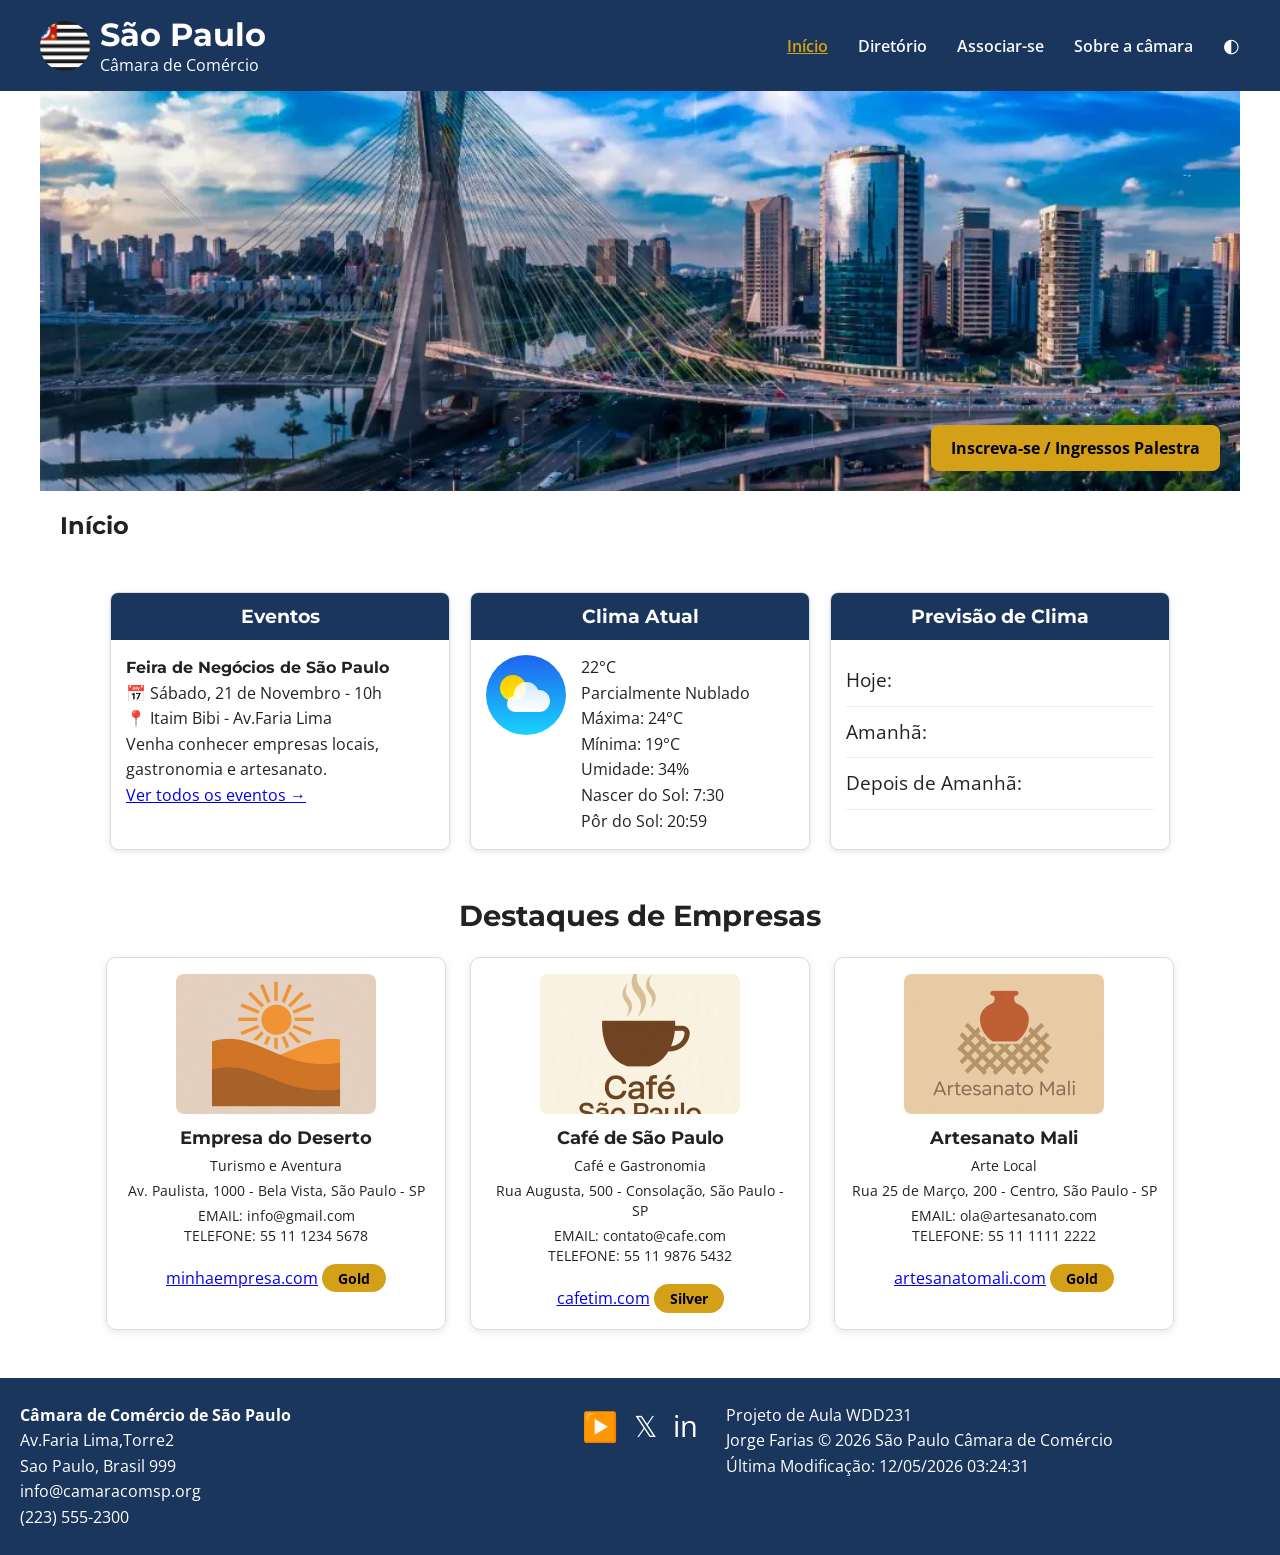
<file: camara/index.html>
<!DOCTYPE html>
<html lang="pt-BR">
<head>
  <meta charset="UTF-8">
  <meta name="viewport" content="width=device-width, initial-scale=1.0">
  <title>São Paulo Câmara de Comércio</title>
  <meta name="description" content="Câmara de Comércio de São paulo - Conectando empresas, eventos e oportunidades.">
  <meta name="author" content="Jorge Farias">
  <meta property="og:title" content="Câmara de Comércio de São Paulo - Negócios e Eventos">
  <meta property="og:description" content="Conecte sua empresa à Câmara de Comércio de São Paulo. Encontre parceiros, eventos e oportunidades para crescer.">
  <meta property="og:image" content="https://jxavierdefarias.github.io/wdd231/camara/imagens/hero.jpg">
  <meta property="og:url" content="https://jxavierdefarias.github.io/wdd231/camara/index.html">
  <meta property="og:type" content="website">
  <link rel="icon" href="imagens/favicon.jpg">
  <link rel="preconnect" href="https://fonts.googleapis.com">
  <link rel="preconnect" href="https://fonts.gstatic.com" crossorigin>
  <link href="https://fonts.googleapis.com/css2?family=Montserrat:wght@600;700&family=Open+Sans&display=swap" rel="stylesheet">
  <link rel="stylesheet" href="estilos/camara.css">
  <link rel="stylesheet" href="estilos/camara-grande.css">
</head>
<body>
  <header>
    <div class="logo">
      <img src="imagens/logo.webp" alt="Logo Sao Paulo">
      <div><h1>São Paulo</h1><p>Câmara de Comércio</p></div>
    </div>
    <button id="menuButton" aria-label="Abrir menu">☰</button>
    <nav id="menuItems">
      <a href="index.html" class="active">Início</a>
      <a href="diretorio.html">Diretório</a>
      <a href="associacao.html">Associar-se</a>
      <a href="sobre.html">Sobre a câmara</a>
      <button id="darkBtn" aria-label="Modo escuro">◐</button>
    </nav>
  </header>
  <main>
    
    <div class="hero">
      <img src="imagens/hero-sao-paulo.webp" alt="Cidade de São Paulo, Brasil">
      <a href="associacao.html" class="cta">Inscreva-se / Ingressos Palestra</a>
    </div>

    <h2 class="page-title">Início</h2>
    <section class="info-grid">
      <div class="card">
        <h3>Eventos</h3>
        <div class="card-body">
          <h4>Feira de Negócios de São Paulo</h4>
          <p>📅 Sábado, 21 de Novembro - 10h<br>
          📍 Itaim Bibi - Av.Faria Lima<br>
          Venha conhecer empresas locais, gastronomia e artesanato.</p>
          <a href="#">Ver todos os eventos →</a>
        </div>
      </div>

      <div class="card">
        <h3>Clima Atual</h3>
        <div class="card-body weather">
          <img id="weatherIcon" src="imagens/sun.svg" alt="Clima">
          <div>
            <p><span id="current-temp">22°C</span></p>
            <p><span id="weather-desc">Parcialmente Nublado</span></p>
            <p>Máxima: <span id="max">24°C</span></p>
            <p>Mínima: <span id="min">19°C</span></p>
            <p>Umidade: <span id="humidity">34%</span></p>
            <p>Nascer do Sol: <span id="sunrise">7:30</span></p>
            <p>Pôr do Sol: <span id="sunset">20:59</span></p>
          </div>
        </div>
      </div>

      <div class="card">
        <h3>Previsão de Clima</h3>
        <div class="card-body forecast">
          <p>Hoje: <span id="forecast-today"></span></p>
          <p>Amanhã: <span id="forecast-day1"></span></p>
          <p>Depois de Amanhã: <span id="forecast-day2"></span></p>
        </div>
      </div>
    </section>
    <section class="spotlights">
      <h2>Destaques de Empresas</h2>
      <div id="spotlight-container"></div>
    </section>
  </main>
  <footer>
    <div>
      <strong>Câmara de Comércio de São Paulo</strong><br>
       Av.Faria Lima,Torre2 <br>
      Sao Paulo, Brasil 999<br>
      info@camaracomsp.org<br>
      (223) 555-2300
    </div>
    <div class="social">
      <a href="#">▶️</a><a href="#">𝕏</a><a href="#">in</a>
    </div>
    <div>
      Projeto de Aula WDD231<br>
      Jorge Farias © <span id="year"></span> São Paulo Câmara de Comércio<br>
      Última Modificação: <span id="lastModified"></span>
    </div>
  </footer>

  <script src="scripts/camara.js"></script>
</body>
</html>
</file>
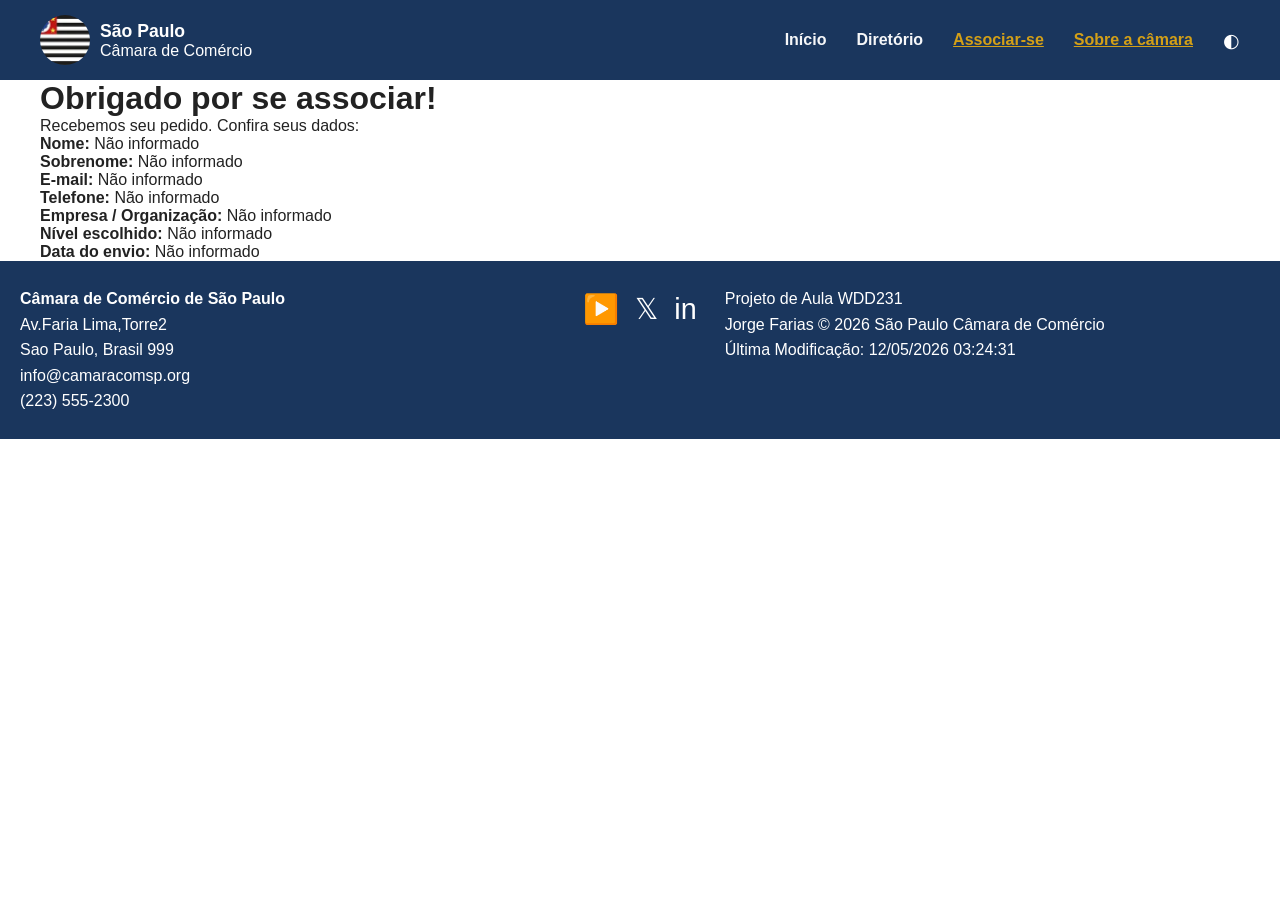
<file: camara/agradecimento.html>
<!DOCTYPE html>
<html lang="pt-BR">
<head>
  <meta charset="UTF-8">
  <meta name="viewport" content="width=device-width, initial-scale=1.0">
  <title>Obrigado! | Câmara</title>
  <meta name="description" content="Explore o Diretório da Câmara de Comércio de São Paulo. Encontre empresas locais, contatos, serviços e parceiros confiáveis.">
  <meta name="author" content="Jorge Farias">
  <link rel="icon" href="imagens/favicon.jpg">
  <meta property="og:title" content="Diretório de Empresas | São Paulo Câmara de Comércio">
  <meta property="og:description" content="Encontre empresas de São Paulo no Diretório oficial da Câmara de Comércio. Contatos, serviços e parceiros locais em um só lugar.">
  <meta property="og:type" content="website">
  <meta property="og:image" content="https://jxavierdefarias.github.io/wdd231/camara/imagens/og-directory.jpg">
  <meta property="og:url" content="https://jxavierdefarias.github.io/wdd231/camara/diretorio.html">
  <link rel="preconnect" href="https://fonts.googleapis.com">
  <link rel="preconnect" href="https://fonts.gstatic.com" crossorigin>
  <link href="https://fonts.googleapis.com/css2?family=Roboto:wght@400;700&family=Playfair+Display:wght@700&display=swap" rel="stylesheet">
  <link rel="stylesheet" href="estilos/camara.css">
  <link rel="stylesheet" href="estilos/camara-grande.css" media="screen and (min-width:701px)">
  <script src="scripts/agradecimento.js" defer></script>
</head>
<body>
  <header>
    <div class="logo">
      <img src="imagens/logo.webp" alt="Logo Sao Paulo">
      <div><p class="logo-title">São Paulo</p><p>Câmara de Comércio</p></div>
    </div>
    <button id="menuButton" aria-label="Abrir menu">☰</button>
    <nav id="menuItems">
      <a href="index.html">Início</a>
      <a href="diretorio.html">Diretório</a>
      <a href="associacao.html" class="active">Associar-se</a>
      <a href="sobre.html" class="active">Sobre a câmara</a>
      <button id="darkBtn" aria-label="Modo escuro">◐</button>
    </nav>
  </header>
  <main>
    <h1>Obrigado por se associar! </h1>
    <p>Recebemos seu pedido. Confira seus dados:</p>
    <div id="results"></div>
  </main>

<footer>
    <div>
      <strong>Câmara de Comércio de São Paulo</strong><br>
       Av.Faria Lima,Torre2 <br>
      Sao Paulo, Brasil 999<br>
      info@camaracomsp.org<br>
      (223) 555-2300
    </div>
    <div class="social">
      <a href="#">▶️</a><a href="#">𝕏</a><a href="#">in</a>
    </div>
    <div>
      Projeto de Aula WDD231<br>
      Jorge Farias © <span id="year"></span> São Paulo Câmara de Comércio<br>
      Última Modificação: <span id="lastModified"></span>
    </div>
  </footer> 
</body>
</html>
</file>
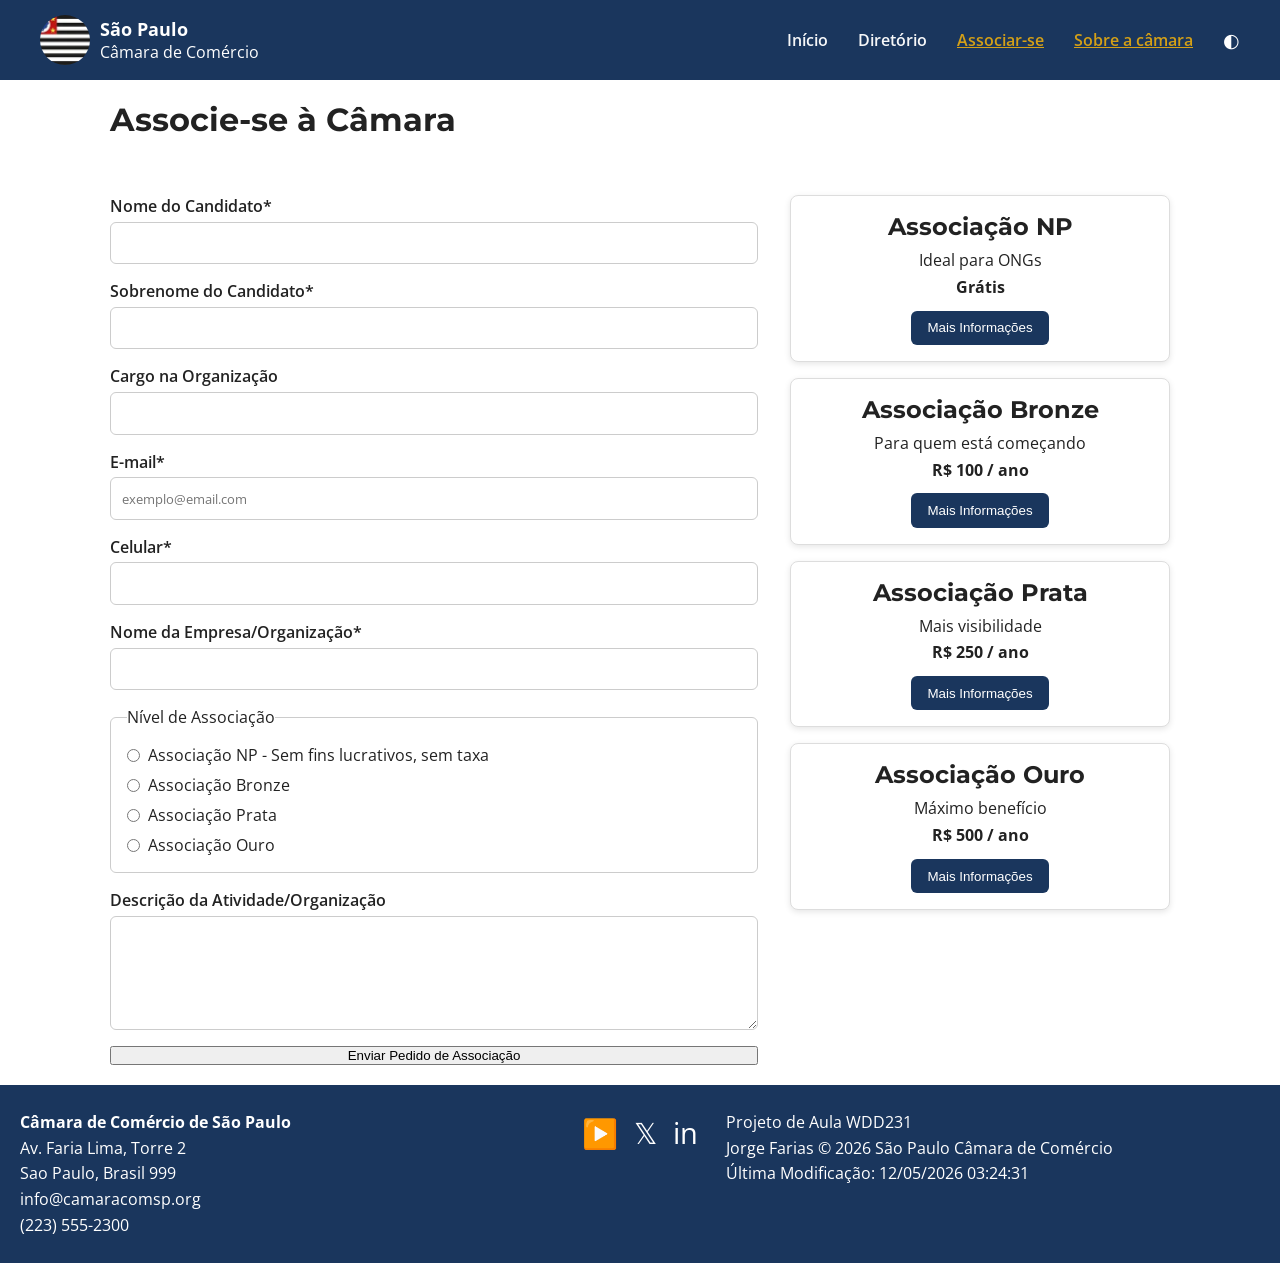
<file: camara/associacao.html>
<!DOCTYPE html>
<html lang="pt-BR">
<head>
    <meta charset="UTF-8">
    <meta name="viewport" content="width=device-width, initial-scale=1.0">
    <title>Associe-se | Câmara de Comércio de São Paulo</title>
    <meta name="description" content="Câmara de Comércio de São Paulo - Conectando empresas, eventos e oportunidades.">
    <meta name="author" content="Jorge Farias">
    <meta property="og:title" content="Câmara de Comércio de São Paulo - Negócios e Eventos">
    <meta property="og:description" content="Conecte sua empresa à Câmara de Comércio de São Paulo. Encontre parceiros, eventos e oportunidades para crescer.">
    <meta property="og:image" content="https://jxavierdefarias.github.io/wdd231/camara/imagens/hero.jpg">
    <meta property="og:url" content="https://jxavierdefarias.github.io/wdd231/camara/index.html">
    <meta property="og:type" content="website">
    <link rel="icon" href="imagens/favicon.jpg">
    <link rel="preconnect" href="https://fonts.googleapis.com">
    <link rel="preconnect" href="https://fonts.gstatic.com" crossorigin>
    <link href="https://fonts.googleapis.com/css2?family=Montserrat:wght@600;700&family=Open+Sans&display=swap" rel="stylesheet">
    <link rel="stylesheet" href="estilos/camara.css">
    <link rel="stylesheet" href="estilos/camara-grande.css">
    <script src="scripts/associacao.js" defer></script>
</head>
<body>
    <header>
        <div class="logo">
            <img src="imagens/logo.webp" alt="Logo Sao Paulo">
            <div><p class="logo-title">São Paulo</p><p>Câmara de Comércio</p></div>
        </div>
        <button id="menuButton" aria-label="Abrir menu">☰</button>
        <nav id="menuItems">
            <a href="index.html">Início</a>
            <a href="diretorio.html">Diretório</a>
            <a href="associacao.html" class="active">Associar-se</a>
            <a href="sobre.html" class="active">Sobre a câmara</a>
            <button id="darkBtn" aria-label="Modo escuro">◐</button>
        </nav>
    </header>
    <main class="join-layout">
        <h1>Associe-se à Câmara</h1>

       <form method="get" action="agradecimento.html" class="join-form">
  <label>Nome do Candidato*
    <input type="text" name="first-name" title="Digite seu primeiro nome" autocomplete="given-name" required>
  </label>

  <label>Sobrenome do Candidato*
    <input type="text" name="last-name" title="Digite seu sobrenome" autocomplete="family-name" required>
  </label>

  <label>Cargo na Organização
    <input type="text" name="org-title" title="Digite seu cargo" autocomplete="cargo-na-organizacao" pattern="[A-Za-z\s\-]{7,}">
  </label>

  <label>E-mail*
    <input type="email" name="email" title="Digite seu e-mail" autocomplete="email" placeholder="exemplo@email.com" required>
  </label>

  <label>Celular*
    <input type="tel" name="phone" title="Digite seu celular" autocomplete="tel" required>
  </label>

  <label>Nome da Empresa/Organização*
    <input type="text" name="organization" title="Digite o nome da empresa" autocomplete="organizacao" required>
  </label>
            <fieldset>
                <legend>Nível de Associação</legend>
                <label><input type="radio" name="membership" value="np" required> Associação NP - Sem fins lucrativos, sem taxa</label>
                <label><input type="radio" name="membership" value="bronze"> Associação Bronze</label>
                <label><input type="radio" name="membership" value="silver"> Associação Prata</label>
                <label><input type="radio" name="membership" value="gold"> Associação Ouro</label>
            </fieldset>

            <label>Descrição da Atividade/Organização
                <textarea name="description" title="Descreva sua empresa/atividade" rows="5"></textarea>
            </label>

            <input type="hidden" name="timestamp" id="timestamp">

           <button type="submit">Enviar Pedido de Associação</button>
        </form>
         
        <aside class="membership-cards">
            <section class="card np-card">
                <h2>Associação NP</h2>
                <p>Ideal para ONGs</p>
                <p><strong>Grátis</strong></p>
                <button class="open-modal" data-modal="modal-np">Mais Informações</button>
            </section>

            <section class="card bronze-card">
                <h2>Associação Bronze</h2>
                <p>Para quem está começando</p>
                <p><strong>R$ 100 / ano</strong></p>
                <button class="open-modal" data-modal="modal-bronze">Mais Informações</button>
            </section>

            <section class="card silver-card">
                <h2>Associação Prata</h2>
                <p>Mais visibilidade</p>
                <p><strong>R$ 250 / ano</strong></p>
                <button class="open-modal" data-modal="modal-silver">Mais Informações</button>
            </section>

            <section class="card gold-card">
                <h2>Associação Ouro</h2>
                <p>Máximo benefício</p>
                <p><strong>R$ 500 / ano</strong></p>
                <button class="open-modal" data-modal="modal-gold">Mais Informações</button>
            </section>
        </aside>

        <dialog id="modal-np">
            <h3>Benefícios NP</h3>
            <ul><li>Acesso a eventos da câmara</li><li>Newsletter mensal</li><li>Participação em reuniões</li></ul>
            <button class="close-modal">❌ Fechar</button>
        </dialog>

        <dialog id="modal-bronze">
            <h3>Benefícios Bronze</h3>
            <ul><li>Tudo do NP</li><li>Treinamentos básicos</li><li>Desconto de 10% em eventos</li></ul>
            <button class="close-modal">❌ Fechar</button>
        </dialog>

        <dialog id="modal-silver">
            <h3>Benefícios Prata</h3>
            <ul><li>Tudo do Bronze</li><li>Publicidade na página inicial</li><li>Desconto de 20% em eventos</li><li>1 evento especial por ano</li></ul>
            <button class="close-modal">❌ Fechar</button>
        </dialog>

        <dialog id="modal-gold">
            <h3>Benefícios Ouro</h3>
            <ul><li>Tudo do Prata</li><li>Destaque premium na home</li><li>Desconto de 35% em eventos</li><li>Treinamentos ilimitados</li><li>Consultoria exclusiva</li></ul>
            <button class="close-modal">❌ Fechar</button>
        </dialog>
    </main>

    <footer>
        <div>
            <strong>Câmara de Comércio de São Paulo</strong><br>
            Av. Faria Lima, Torre 2<br>
            Sao Paulo, Brasil 999<br>
            info@camaracomsp.org<br>
            (223) 555-2300
        </div>
        <div class="social">
            <a href="#">▶️</a><a href="#">𝕏</a><a href="#">in</a>
        </div>
        <div>
            Projeto de Aula WDD231<br>
            Jorge Farias © <span id="year"></span> São Paulo Câmara de Comércio<br>
            Última Modificação: <span id="lastModified"></span>
        </div>
    </footer>
</body>
</html>
</file>
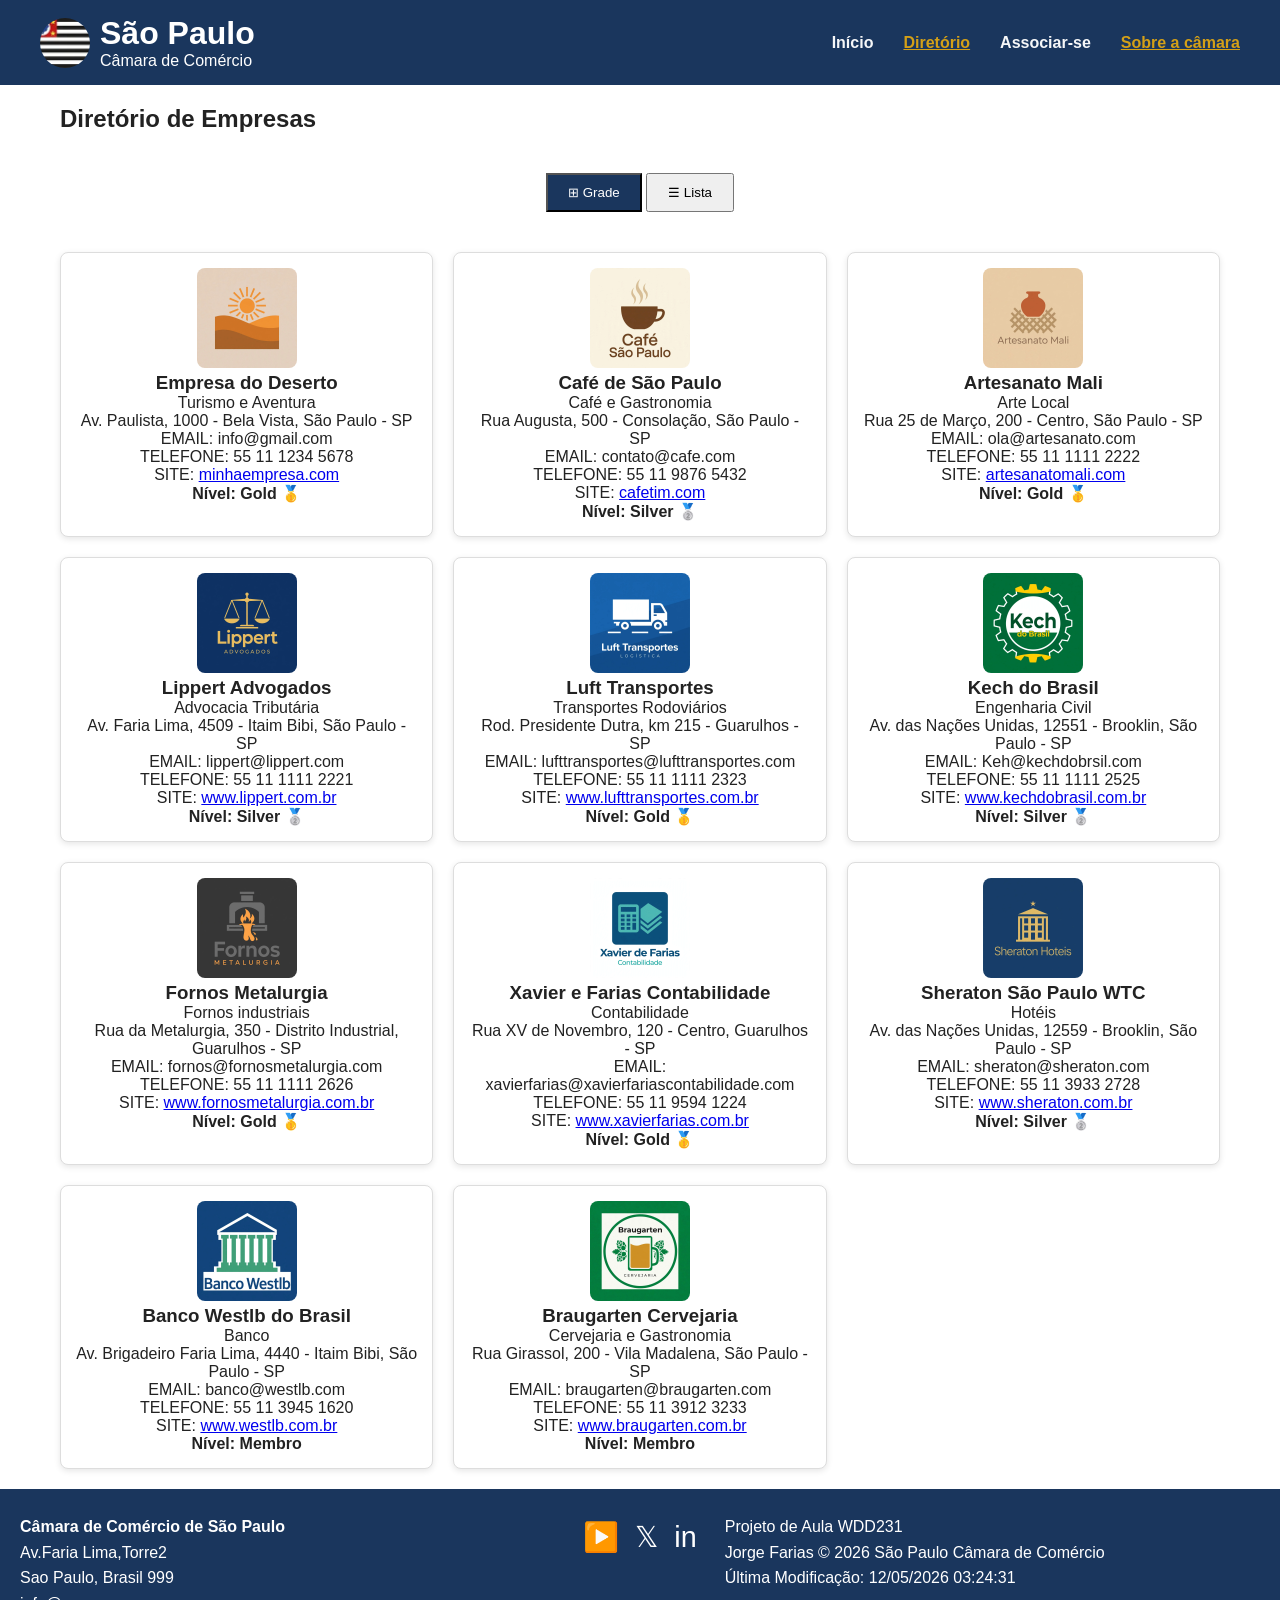
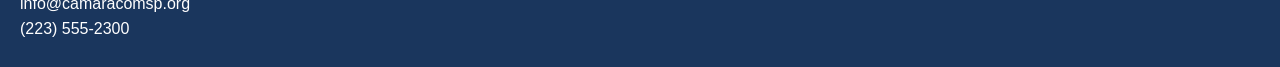
<file: camara/diretorio.html>
<!DOCTYPE html>
<html lang="pt-BR">
<head>
  <meta charset="UTF-8">
  <meta name="viewport" content="width=device-width, initial-scale=1.0">
  <title>Diretório | São Paulo Câmara de Comércio</title>
  <meta name="description" content="Explore o Diretório da Câmara de Comércio de São Paulo. Encontre empresas locais, contatos, serviços e parceiros confiáveis.">
  <meta name="author" content="Jorge Farias">
  <link rel="icon" href="imagens/favicon.jpg">
  <meta property="og:title" content="Diretório de Empresas | São Paulo Câmara de Comércio">
  <meta property="og:description" content="Encontre empresas de São Paulo no Diretório oficial da Câmara de Comércio. Contatos, serviços e parceiros locais em um só lugar.">
  <meta property="og:type" content="website">
  <meta property="og:image" content="https://jxavierdefarias.github.io/wdd231/camara/imagens/og-directory.jpg">
  <meta property="og:url" content="https://jxavierdefarias.github.io/wdd231/camara/diretorio.html">
  <link rel="preconnect" href="https://fonts.googleapis.com">
  <link rel="preconnect" href="https://fonts.gstatic.com" crossorigin>
  <link href="https://fonts.googleapis.com/css2?family=Roboto:wght@400;700&family=Playfair+Display:wght@700&display=swap" rel="stylesheet">
  <link rel="stylesheet" href="estilos/camara.css">
  <link rel="stylesheet" href="estilos/camara-grande.css" media="screen and (min-width:701px)">
</head>
<body>
  <header>
    <div class="logo">
      <img src="imagens/logo.webp" alt="Logo São Paulo">
      <div><h1>São Paulo</h1><p>Câmara de Comércio</p></div>
    </div>
  
    <button id="menuButton" aria-label="Abrir menu">☰</button>
    <nav id="menuItems">
      <a href="index.html">Início</a>
      <a href="diretorio.html" class="active">Diretório</a>
      <a href="associacao.html">Associar-se</a>
      <a href="sobre.html" class="active">Sobre a câmara</a>
    </nav>
  </header>
  <main>
    <h2 class="page-title">Diretório de Empresas</h2>

    <div class="view-buttons">
      <button id="gridBtn" class="active">⊞ Grade</button>
      <button id="listBtn">☰ Lista</button>
    </div>
    <div id="directory" class="grid-view">
      <p>Carregando empresas...</p>
    </div>
  </main>
  <footer>
    <div>
      <strong>Câmara de Comércio de São Paulo</strong><br>
       Av.Faria Lima,Torre2 <br>
      Sao Paulo, Brasil 999<br>
      info@camaracomsp.org<br>
      (223) 555-2300
    </div>
    <div class="social">
      <a href="#">▶️</a><a href="#">𝕏</a><a href="#">in</a>
    </div>
    <div>
      Projeto de Aula WDD231<br>
      Jorge Farias © <span id="year"></span> São Paulo Câmara de Comércio<br>
      Última Modificação: <span id="lastModified"></span>
    </div>
  </footer>
  <script src="scripts/diretorio.js" defer></script>
</body>
</html>
</file>
<file: camara/estilos/camara.css>
:root{
  --azul:#1a365d; --azul-claro:#2c5282; --dourado:#d4a017;
  --cinza:#f2f2f2; --texto:#222;
}
*{margin:0;padding:0;box-sizing:border-box}
body{font-family:'Open Sans',sans-serif;color:var(--texto);}
h1,h2,h3,h4{font-family:'Montserrat',sans-serif;}

header{display:flex;justify-content:space-between;align-items:center;padding:12px 20px;background:var(--azul);color:#fff;position:relative}
.logo{display:flex;gap:10px;align-items:center}
.logo img{width:50px;height:50px;object-fit:cover;border-radius:50%}
.logo-title{font-weight:700;font-size:1.1rem}
#menuButton{display:none;font-size:1.8rem;background:none;border:none;color:#fff;cursor:pointer}
nav{display:flex;gap:20px;align-items:center}
nav a{color:#fffffff5;text-decoration:none;font-weight:600}
nav a.active, nav a:hover{color:var(--dourado);text-decoration:underline}
#darkBtn{background:none;border:none;color:#fff;font-size:1.2rem;cursor:pointer}

.hero{position:relative;height:400px;overflow:hidden}
.hero img{width:100%;height:100%;object-fit:cover}
.cta{position:absolute;right:20px;bottom:20px;background:var(--dourado);color:#000;font-weight:700;padding:12px 20px;border-radius:8px;text-decoration:none}

.page-title{padding:20px}

.info-grid{display:grid;grid-template-columns:1fr 1fr 1fr;gap:20px;padding:0 20px;max-width:1100px;margin:2rem auto;box-sizing:border-box}
.card{border:1px solid #ddd;border-radius:8px;overflow:hidden;background:#fff;box-shadow:0 2px 6px rgba(0,0,0,.1);min-width:0}
.card h3{background:var(--azul);color:#fff;padding:12px;text-align:center}
.card-body{padding:15px;line-height:1.6}
.weather{display:flex;gap:15px}
.weather img{width:80px;height:80px;flex-shrink:0}
.temp{font-size:2rem;font-weight:700}
.forecast p{font-size:1.2rem;padding:10px 0;border-bottom:1px solid #eee}

.spotlights{display:block;width:100%;max-width:1100px;margin:2rem auto;padding:1rem;text-align:center}
.spotlights h2{width:100%;text-align:center;font-size:1.8rem;margin-bottom:1.5rem}
#spotlight-container{display:grid;grid-template-columns:repeat(3,1fr);gap:1.5rem;width:100%;text-align:center}
.spotlight{border:1px solid #ddd;border-radius:10px;padding:1rem;text-align:center;background:#fff;box-shadow:0 2px 8px rgba(0,0,0,.1)}
.spotlight img{width:100%;max-width:200px;height:140px;object-fit:cover;border-radius:8px;margin:0 auto 0.8rem;display:block}
.spotlight h4{margin:0.5rem 0;font-size:1.1rem}
.spotlight p{font-size:.9rem;line-height:1.4;margin:.3rem 0}
.spotlight .level{display:inline-block;margin-top:.8rem;background:var(--dourado);color:#000;padding:.3rem 1rem;border-radius:20px;font-weight:bold;font-size:.85rem}

footer{display:grid;grid-template-columns:1fr auto 1fr;gap:20px;background:var(--azul);color:#fff;padding:25px 20px;line-height:1.6}
.social a{font-size:1.8rem;margin:0 8px;text-decoration:none;color:#fff}

body.dark{background:#111;color:#eee}
body.dark .card, body.dark .spotlight{background:#222;color:#eee}


.view-buttons{text-align:center;margin:20px}
.view-buttons button{padding:10px 20px;cursor:pointer}
.view-buttons button.active{background:#1a365d;color:#fff}
#directory{min-height:400px}
#directory.grid-view{display:grid;grid-template-columns:repeat(auto-fit,minmax(280px,1fr));gap:20px;padding:20px}
#directory.list-view{display:flex;flex-direction:column;gap:10px;padding:20px}
#directory.list-view .member-card{display:flex;gap:15px;text-align:left}
#directory.list-view .member-card img{display:none !important}
.member-card{border:1px solid #ddd;border-radius:8px;padding:15px;text-align:center;background:#fff;box-shadow:0 2px 6px rgba(0,0,0,.1)}
.member-card img{aspect-ratio:1/1;width:100px;height:100px;object-fit:cover;border-radius:8px}


.join-layout{padding:20px;max-width:1100px;margin:0 auto}
.join-layout h1{margin-bottom:1.5rem}
.join-form{display:grid;gap:1rem}
.join-form label{display:grid;gap:.3rem;font-weight:600}
.join-form input, .join-form textarea{padding:.7rem;border:1px solid #ccc;border-radius:6px;width:100%;font-family:inherit}
.join-form fieldset{border:1px solid #ccc;border-radius:6px;padding:1rem;display:grid;gap:.5rem}
.join-form fieldset label{display:flex;gap:.5rem;align-items:center;font-weight:400}
.join-form fieldset label input{width:auto}
.join-form input[type="submit"]{background:var(--dourado);border:none;padding:1rem;font-weight:700;cursor:pointer;border-radius:8px}
.membership-cards{display:grid;gap:1rem;margin-top:2rem}
.membership-cards .card{padding:1rem;text-align:center;animation:subirCards .8s ease-out both}
.membership-cards .card h2{margin-bottom:.5rem}
.membership-cards .card p{margin:.3rem 0}
.open-modal{background:var(--azul);color:#fff;border:none;padding:.6rem 1rem;border-radius:6px;cursor:pointer;margin-top:.5rem}
dialog{border:none;border-radius:10px;padding:1.5rem;max-width:400px;margin:auto}
dialog::backdrop{background:rgba(0,0,0,.6)}
dialog h3{margin-bottom:1rem}
dialog ul{margin-left:1.2rem;line-height:1.6}
.close-modal{margin-top:1rem;padding:.5rem 1rem;cursor:pointer}
@media(max-width:700px){
  #menuButton{display:block}
  nav{display:none;flex-direction:column;position:absolute;top:75px;right:0;left:0;background:var(--azul);padding:15px}
  nav.open{display:flex}
  .hero{height:250px}
  .info-grid,.spotlights,footer{grid-template-columns:1fr}
  #spotlight-container{grid-template-columns:1fr}
  .spotlights h2{white-space:normal}
  #menuItems{display:none;flex-direction:column;position:absolute;top:100%;left:0;right:0;background:#1a365d;padding:15px;gap:15px;z-index:99}
  #menuItems.open{display:flex !important}
  #directory.grid-view{grid-template-columns:1fr}
  #directory.list-view{display:flex !important;flex-direction:column !important;gap:15px}
  #directory.list-view .member-card{display:flex !important;flex-direction:column !important;align-items:flex-start !important;gap:4px;padding:15px;width:100%;box-sizing:border-box;overflow:hidden}
  #directory.list-view .member-card img{width:80px !important;height:80px !important;object-fit:cover;border-radius:8px;margin-bottom:5px;display:block !important}
  #directory.list-view .member-card h3{font-size:1.1rem;margin:0;white-space:normal}
  #directory.list-view .member-card p,
  #directory.list-view .member-card a{word-break:break-word;overflow-wrap:break-word;max-width:100%;margin:0}
}
@keyframes subirCards {
  from { opacity: 0; transform: translateY(20px); }
  to { opacity: 1; transform: translateY(0); }
}
.membership-cards .card:nth-child(2){animation-delay:.15s}
.membership-cards .card:nth-child(3){animation-delay:.3s}
.membership-cards .card:nth-child(4){animation-delay:.45s}
</file>
<file: camara/estilos/camara-grande.css>
@media screen and (min-width: 700px) {
  header {
    padding: 15px 40px;
  }

  #menuItems {
    display: flex;
    gap: 30px;
  }

  #directory.grid-view {
    grid-template-columns: repeat(3, 1fr);
  }

  main {
    max-width: 1200px;
    margin: 0 auto;
  }

  
  .join-layout {
    display: grid;
    grid-template-columns: 1fr 380px;
    gap: 2rem;
    align-items: start;
  }

  .join-layout h1 {
    grid-column: 1 / -1;
  }

  .membership-cards {
    display: grid;
    gap: 1rem;
    margin-top: 0;
  }
}
</file>
